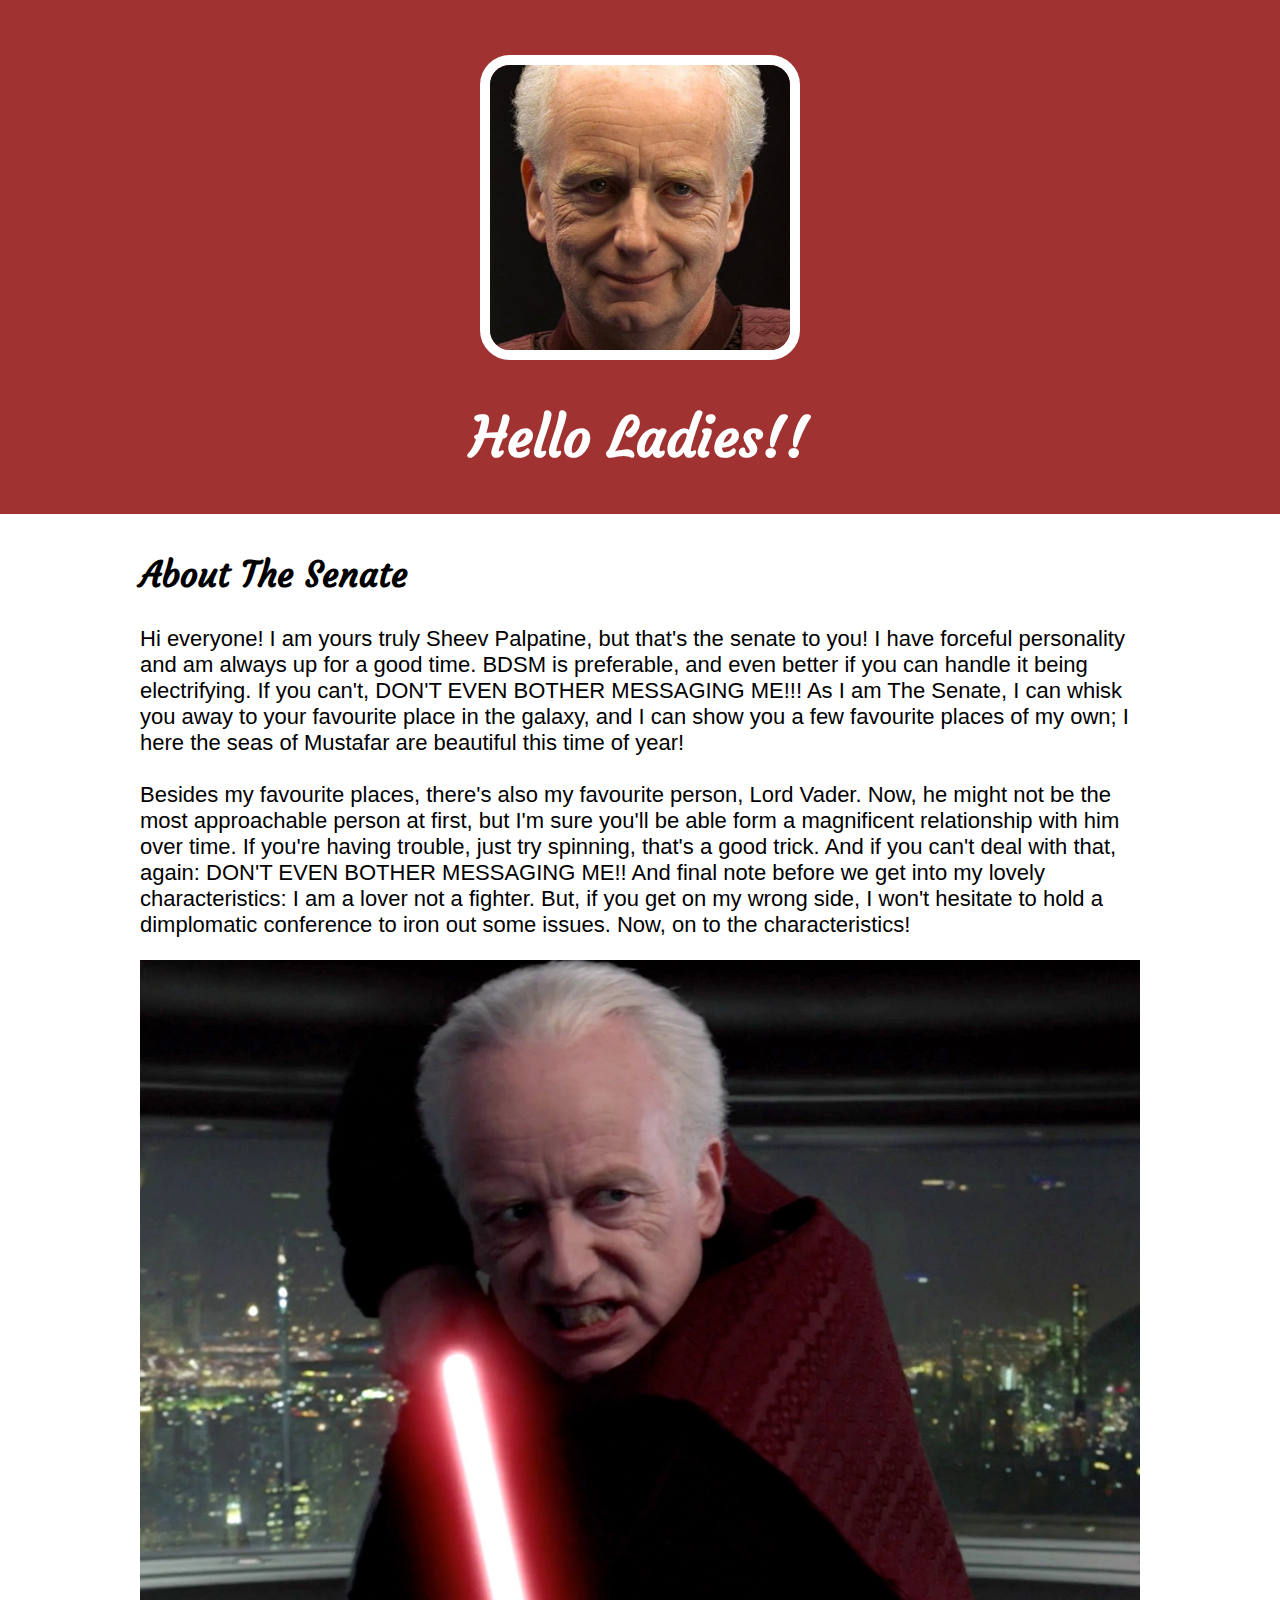
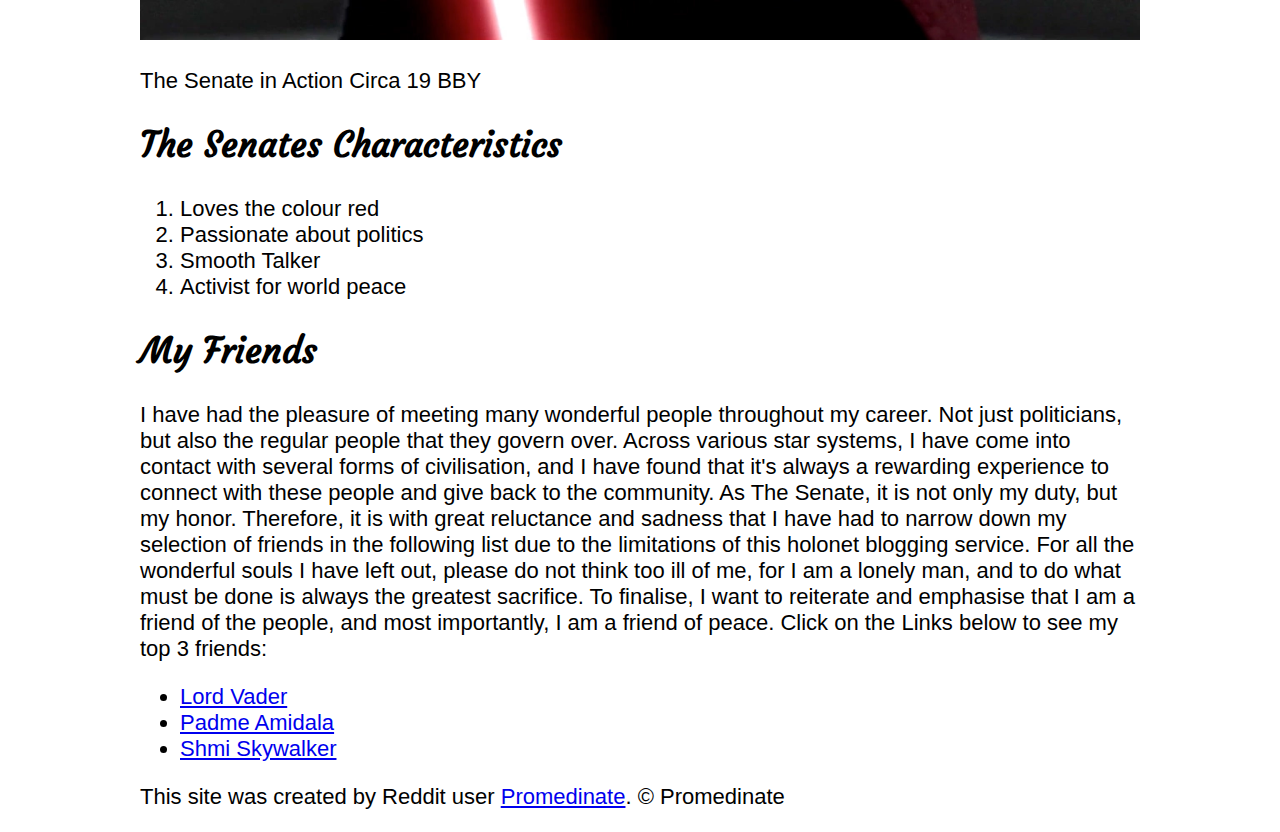
<file: index.html>
<!DOCTYPE html>
<html>
<head>
	<title>The Senate</title>
	<link rel="icon" href="img/senate.jpg">
	<link href="https://fonts.googleapis.com/css2?family=Courgette&display=swap" rel="stylesheet">
	<link rel="stylesheet" type="text/css" href="css/hero.css">

</head>
<body>
	<!-- header element-->
	<header>
		<img src="img/senate.jpg">
		<h1> Hello Ladies!! </h1>
	</header>

	<!-- Main body element -->
<main>
	<h2>About The Senate</h2>
	<p>Hi everyone! I am yours truly Sheev Palpatine, but that's the senate to you! I have forceful personality and am always up for a good time. BDSM is preferable, and even better if you can handle it being electrifying. If you can't, DON'T EVEN BOTHER MESSAGING ME!!! As I am The Senate, I can whisk you away to your favourite place in the galaxy, and I can  show you a few favourite places of my own; I here the seas of Mustafar are beautiful this time of year! <br><br> Besides my favourite places, there's also my favourite person, Lord Vader. Now, he might not be the most approachable person at first, but I'm sure you'll be able form a magnificent relationship with him over time. If you're having trouble, just try spinning, that's a good trick. And if you can't deal with that, again: DON'T EVEN BOTHER MESSAGING ME!! And final note before we get into my lovely characteristics: I am a lover not a fighter. But, if you get on my wrong side, I won't hesitate to hold a dimplomatic conference to iron out some issues. Now, on to the characteristics!  </p>
	<img src="img/senate-big.webp">
	<p>The Senate in Action Circa 19 BBY</p>

	<!-- Characteristics -->
	<h2>The Senates Characteristics</h2>
	<ol>
		<li>Loves the colour red</li>
		<li>Passionate about politics</li>
		<li> Smooth Talker</li>
		<li>Activist for world peace</li>
	</ol>

	<!-- Friends -->
	<h2>My Friends</h2>
	<p>I have had the pleasure of meeting many wonderful people throughout my career. Not just politicians, but also the regular people that they govern over. Across various star systems, I have come into contact with several forms of civilisation, and I have found that it's always a rewarding experience to connect with these people and give back to the community. As The Senate, it is not only my duty, but my honor. Therefore, it is with great reluctance and sadness that I have had to narrow down my selection of friends in the following list due to the limitations of this holonet blogging service. For all the wonderful souls I have left out, please do not think too ill of me, for I am a lonely man, and to do what must be done is always the greatest sacrifice. To finalise, I want to reiterate and emphasise that I am a friend of the people, and most importantly, I am a friend of peace. Click on the Links below to see my top 3 friends:</p>
	<ul>
		<li><a target="_blank"href="https://en.wikipedia.org/wiki/Darth_Vader">Lord Vader</a></li>
		<li><a target="_blank"href="https://starwars.fandom.com/wiki/Padm%C3%A9_Amidala">Padme Amidala</a></li>
		<li><a target="_blank"href="https://starwars.fandom.com/wiki/Shmi_Skywalker_Lars">Shmi Skywalker</a></li>
	</ul>

<!-- Footer Element -->
<footer>
	<p>This site was created by Reddit user <a target="_blank"href="https://www.reddit.com/user/Promedinate/"> Promedinate</a>. &copy; Promedinate</p>
</footer>
</main>
</body>
</html>
</file>
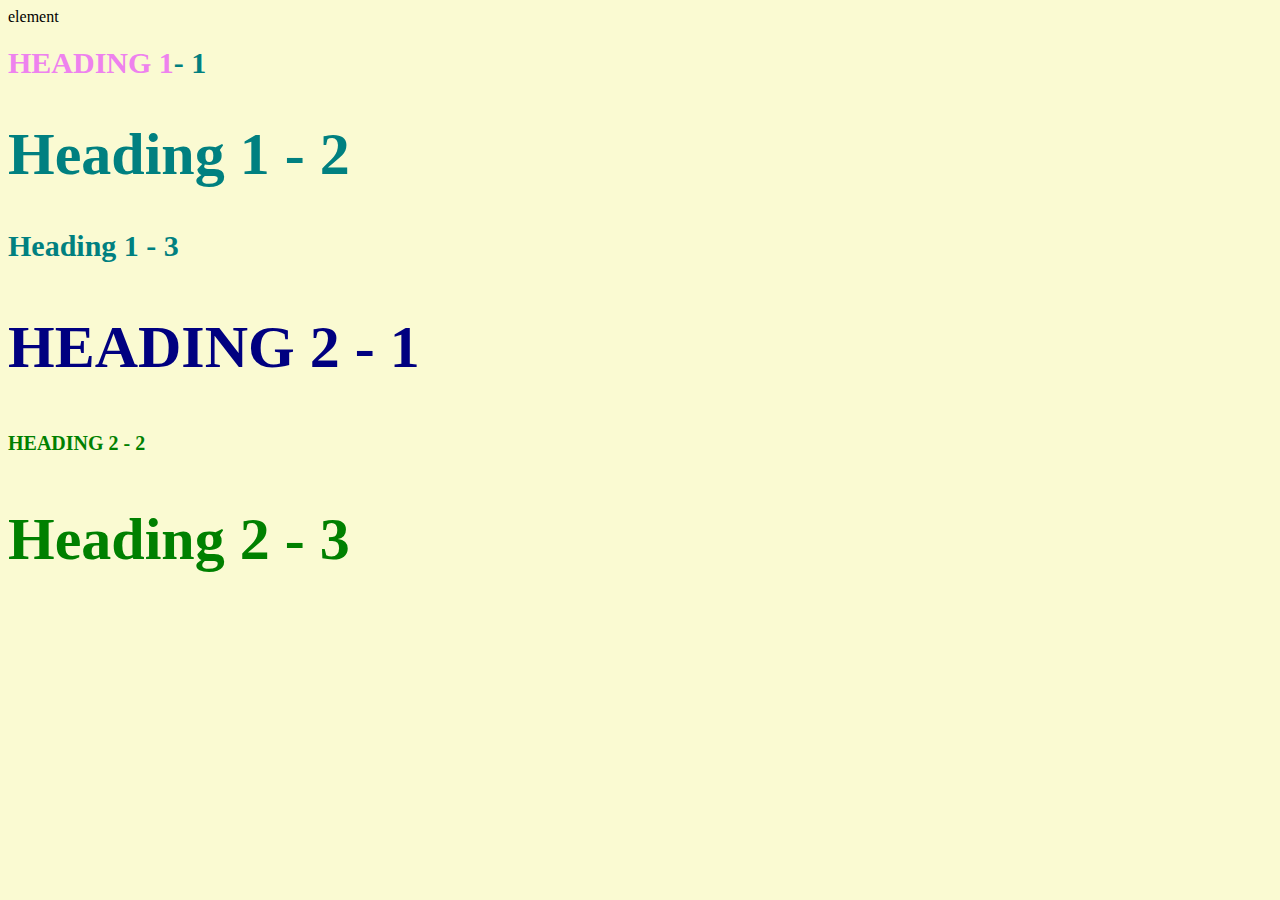
<file: styletest.html>
<!DOCTYPE html>
<html>
<head>
	<title>style test</title>
	<link rel="stylesheet" type="text/css" href="css/test.css">

</head>
<body>

</body>
<span> element </span>
<h1 class="uppercase"><span>
	Heading 1</span>- 1</h1>
<h1 class="big">Heading 1  - 2</h1>
<h1>Heading 1  - 3</h1>
<h2 class="big uppercase" >Heading 2  - 1</h1>
<h2 class="uppercase">Heading 2  - 2</h1>
<h2 class="big" >Heading 2  - 3</h1>
</html>
</file>
<file: css/hero.css>
body{
	margin: 0;
font-family: helvetica, arial, sans-serif;
font-size: 22px;
}

header{
	background-color: #A03232;
	text-align: center;
	padding-top: 55px;
	padding-bottom: 5px;
}

h1, h2{
	font-family: 'Courgette', cursive;

}

header h1{
	color: white;
	font-size: 55px;
	padding-right: 3px;

}

header img{
	border-radius: 30px;
	width: 300px;
	border: 10px solid white;
}

main{
	max-width: 1000px;
	margin:0 auto;
	padding: 10px 20px 0px;
}

main img{ max-width: 100%; 
}

h2{
	font-size: 35px;
}
</file>
<file: css/test.css>
body{
	background-color: lightgoldenrodyellow;
}

h1{
	font-size:30px;
	color: teal;
}

h2{
	color: red;
	font-size: 20px;
}

h2{
	color: green;
}

.big{
	font-size: 60px;
}

.uppercase{
	text-transform: uppercase;
}

.big.uppercase{
	color: navy;

}

h1 span{
	color: violet;
}
</file>
